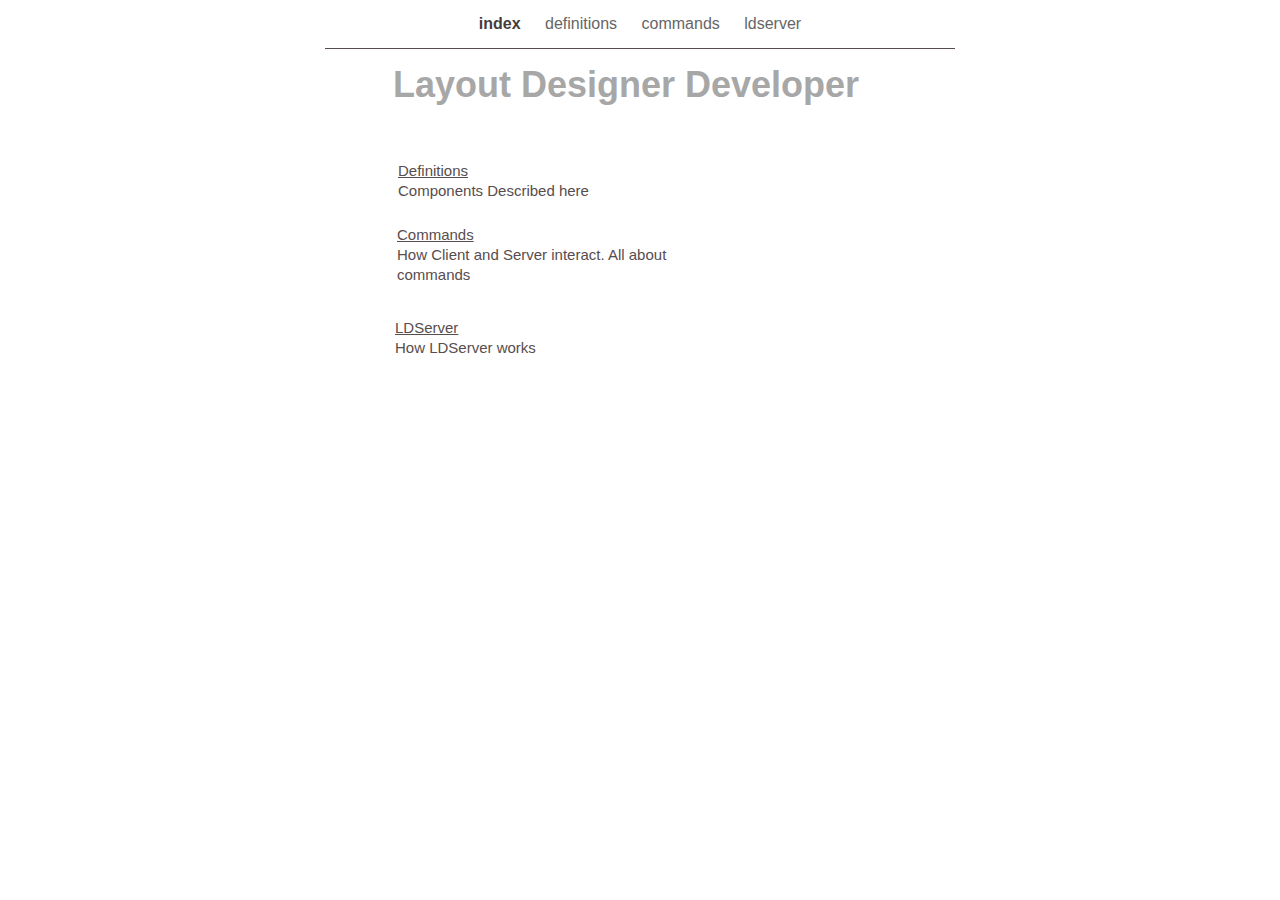
<file: index.html>
<?xml version="1.0" encoding="UTF-8"?>
<!DOCTYPE html PUBLIC "-//W3C//DTD XHTML 1.0 Transitional//EN" "http://www.w3.org/TR/xhtml1/DTD/xhtml1-transitional.dtd">


<html xmlns="http://www.w3.org/1999/xhtml" xml:lang="en" lang="en">
  <head><meta http-equiv="Content-Type" content="text/html; charset=UTF-8" />
    
    <meta name="Generator" content="iWeb 3.0.4" />
    <meta name="iWeb-Build" content="local-build-20111117" />
    <meta http-equiv="X-UA-Compatible" content="IE=EmulateIE7" />
    <meta name="viewport" content="width=700" />
    <title>Layout Designer Developer</title>
    <link rel="stylesheet" type="text/css" media="screen,print" href="index_files/index.css" />
    <!--[if lt IE 8]><link rel='stylesheet' type='text/css' media='screen,print' href='index_files/indexIE.css'/><![endif]-->
    <!--[if gte IE 8]><link rel='stylesheet' type='text/css' media='screen,print' href='Media/IE8.css'/><![endif]-->
    <script type="text/javascript" src="Scripts/iWebSite.js"></script>
    <script type="text/javascript" src="Scripts/Widgets/SharedResources/WidgetCommon.js"></script>
    <script type="text/javascript" src="Scripts/Widgets/Navbar/navbar.js"></script>
    <script type="text/javascript" src="index_files/index.js"></script>
  </head>
  <body style="background: rgb(255, 255, 255); margin: 0pt; " onload="onPageLoad();" onunload="onPageUnload();">
    <div style="text-align: center; ">
      <div style="margin-bottom: 0px; margin-left: auto; margin-right: auto; margin-top: 0px; overflow: hidden; position: relative; word-wrap: break-word;  background: rgb(255, 255, 255); text-align: left; width: 700px; " id="body_content">
        <div style="margin-left: 0px; position: relative; width: 700px; z-index: 0; " id="nav_layer">
          <div style="height: 0px; line-height: 0px; " class="bumper"> </div>
          <div class="com-apple-iweb-widget-navbar flowDefining" id="widget0" style="margin-left: 35px; margin-top: 0px; opacity: 1.00; position: relative; width: 630px; z-index: 1; ">
    
            <div id="widget0-navbar" class="navbar">

      
              <div id="widget0-bg" class="navbar-bg">

        
                <ul id="widget0-navbar-list" class="navbar-list">
 <li></li> 
</ul>
                
      
</div>
              
    
</div>
          </div>
          <script type="text/javascript"><!--//--><![CDATA[//><!--
new NavBar('widget0', 'Scripts/Widgets/Navbar', 'Scripts/Widgets/SharedResources', '.', {"path-to-root": "", "navbar-css": ".navbar {\n\tfont-family: Arial, sans-serif;\n\tfont-size: 1em;\n\tcolor: #666;\n\tmargin: 9px 0px 6px 0px;\n\tline-height: 30px;\n}\n\n.navbar-bg {\n\ttext-align: center;\n}\n\n.navbar-bg ul {\n\tlist-style: none;\n\tmargin: 0px;\n\tpadding: 0px;\n}\n\n\nli {\n\tlist-style-type: none;\n\tdisplay: inline;\n\tpadding: 0px 10px 0px 10px;\n}\n\n\nli a {\n\ttext-decoration: none;\n\tcolor: #666;\n}\n\nli a:visited {\n\ttext-decoration: none;\n\tcolor: #666;\n}\n\nli a:hover\r{\r\n \tcolor: #463C3C;\n\ttext-decoration: none;\r}\n\n\nli.current-page a\r{\r\t color: #463C3C;\n\ttext-decoration: none;\n\tfont-weight: bold;\r\r}", "current-page-GUID": "28BC559A-A175-4968-90DC-02A3124FDF74", "isCollectionPage": "NO"});
//--><!]]></script>
          <div style="clear: both; height: 0px; line-height: 0px; " class="spacer"> </div>
        </div>
        <div style="height: 65px; margin-left: 0px; position: relative; width: 700px; z-index: 10; " id="header_layer">
          <div style="height: 0px; line-height: 0px; " class="bumper"> </div>
          <div id="id1" style="height: 50px; left: 21px; position: absolute; top: 15px; width: 630px; z-index: 1; " class="style_SkipStroke shape-with-text">
            <div class="text-content style_External_630_50" style="padding: 0px; ">
              <div class="style">
                <p style="padding-bottom: 0pt; padding-top: 0pt; " class="Header">Layout Designer Developer</p>
              </div>
            </div>
          </div>
          


          <div style="height: 1px; width: 630px;  height: 1px; left: 35px; position: absolute; top: 3px; width: 630px; z-index: 1; " class="tinyText">
            <div style="position: relative; width: 630px; ">
              <img src="index_files/shapeimage_1.jpg" alt="" style="height: 1px; left: 0px; position: absolute; top: 0px; width: 630px; " />
            </div>
          </div>
        </div>
        <div style="margin-left: 0px; position: relative; width: 700px; z-index: 5; " id="body_layer">
          <div style="height: 0px; line-height: 0px; " class="bumper"> </div>
          <div id="id2" style="height: 48px; left: 104px; position: absolute; top: 47px; width: 375px; z-index: 1; " class="style_SkipStroke_1 shape-with-text">
            <div class="text-content graphic_textbox_layout_style_default_External_375_48" style="padding: 0px; ">
              <div class="graphic_textbox_layout_style_default">
                <p style="padding-top: 0pt; " class="Body"><a title="definitions.html" href="definitions.html">Definitions</a> <br /></p>
                <p style="padding-bottom: 0pt; " class="Body">Components Described here</p>
              </div>
            </div>
          </div>
          


          <div id="id3" style="height: 88px; left: 103px; position: absolute; top: 111px; width: 304px; z-index: 1; " class="style_SkipStroke_1 shape-with-text">
            <div class="text-content graphic_textbox_layout_style_default_External_304_88" style="padding: 0px; ">
              <div class="graphic_textbox_layout_style_default">
                <p style="padding-top: 0pt; " class="Body"><a title="commands.html" href="commands.html">Commands</a><br /></p>
                <p class="Body">How Client and Server interact. All about commands<br /></p>
              </div>
            </div>
          </div>
          


          <div id="id4" style="height: 71px; left: 101px; position: absolute; top: 204px; width: 283px; z-index: 1; " class="style_SkipStroke_1 shape-with-text">
            <div class="text-content graphic_textbox_layout_style_default_External_283_71" style="padding: 0px; ">
              <div class="graphic_textbox_layout_style_default">
                <p style="padding-top: 0pt; " class="Body"><a title="ldserver.html" href="ldserver.html">LDServer</a><br /></p>
                <p style="padding-bottom: 0pt; " class="Body">How LDServer works</p>
              </div>
            </div>
          </div>
          <div style="height: 480px; line-height: 480px; " class="spacer"> </div>
        </div>
        <div style="height: 150px; margin-left: 0px; position: relative; width: 700px; z-index: 15; " id="footer_layer">
          <div style="height: 0px; line-height: 0px; " class="bumper"> </div>
        </div>
      </div>
    </div>
  </body>
</html>
</file>
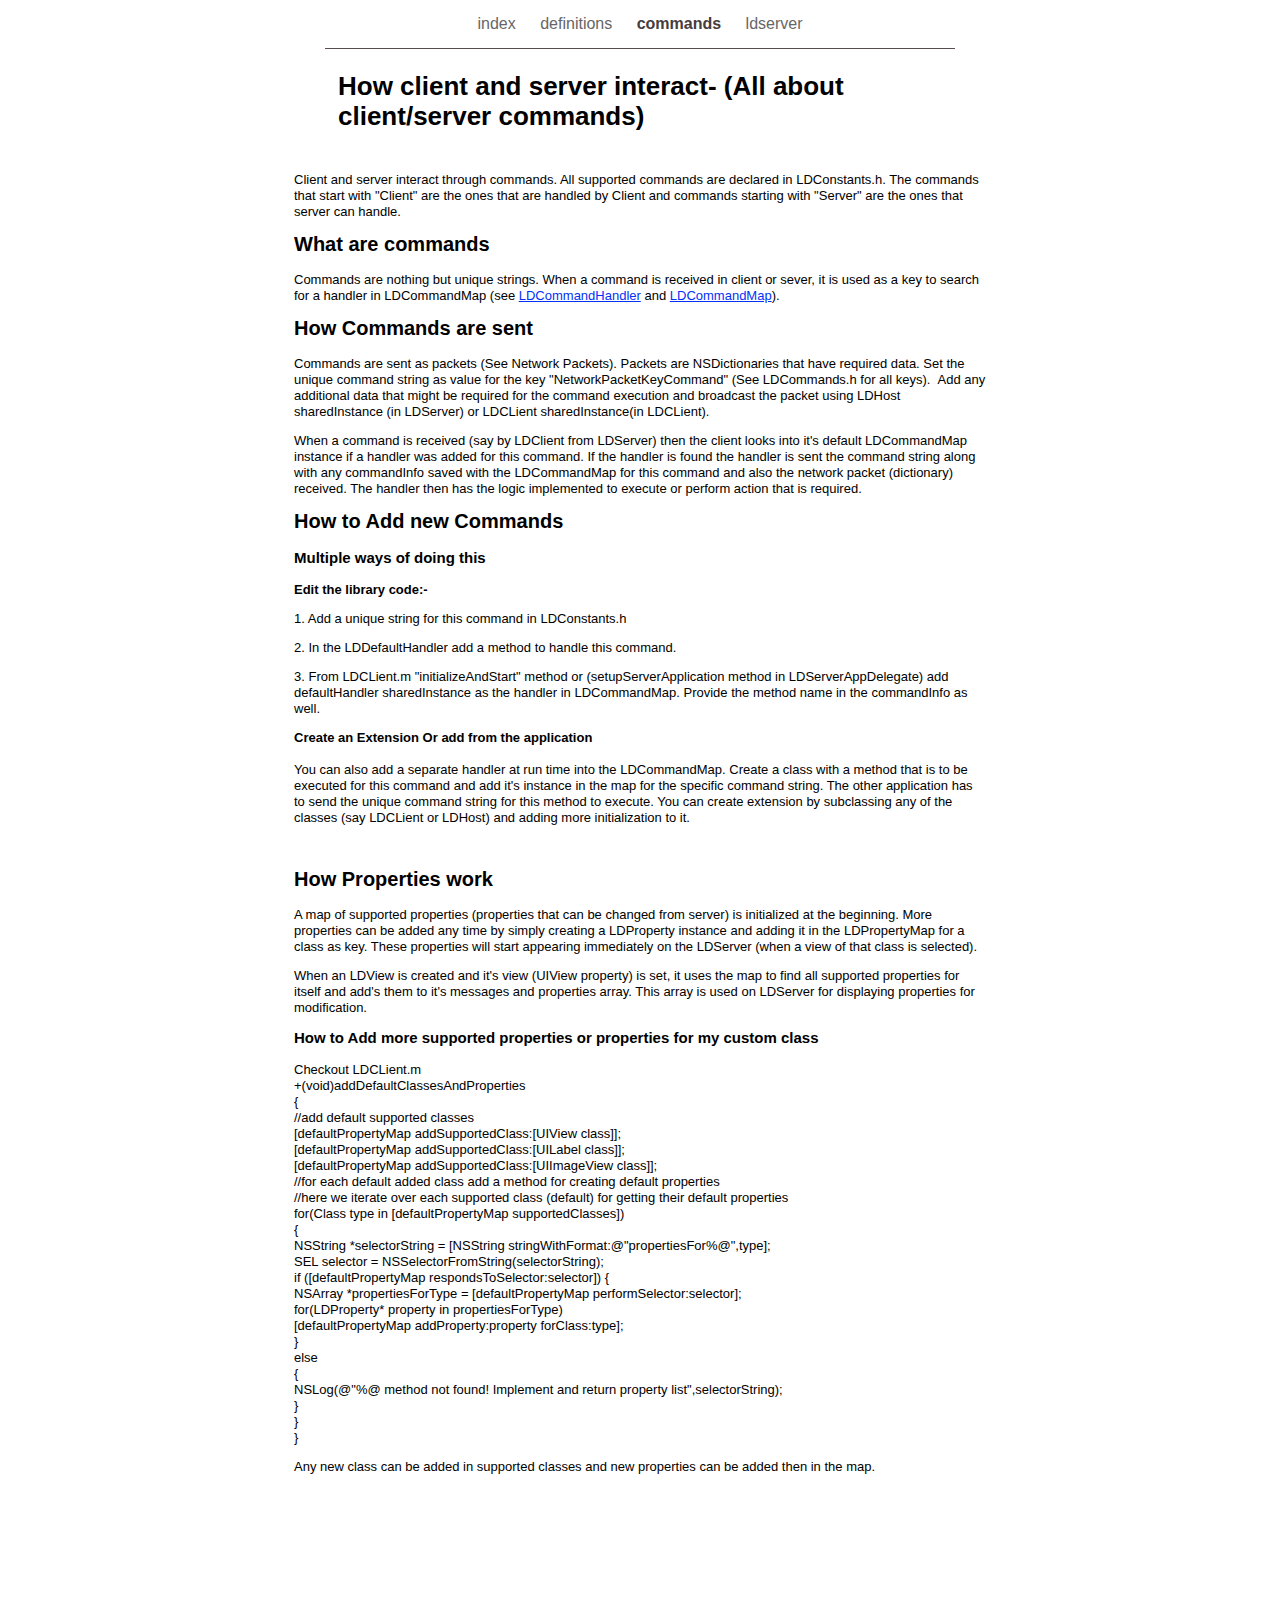
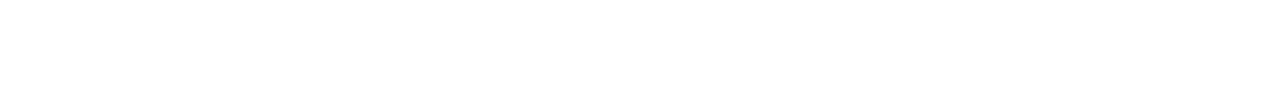
<file: commands.html>
<?xml version="1.0" encoding="UTF-8"?>
<!DOCTYPE html PUBLIC "-//W3C//DTD XHTML 1.0 Transitional//EN" "http://www.w3.org/TR/xhtml1/DTD/xhtml1-transitional.dtd">


<html xmlns="http://www.w3.org/1999/xhtml" xml:lang="en" lang="en">
  <head><meta http-equiv="Content-Type" content="text/html; charset=UTF-8" />
    
    <meta name="Generator" content="iWeb 3.0.4" />
    <meta name="iWeb-Build" content="local-build-20111117" />
    <meta http-equiv="X-UA-Compatible" content="IE=EmulateIE7" />
    <meta name="viewport" content="width=700" />
    <title>How client and server interact- (All about client/server commands)</title>
    <link rel="stylesheet" type="text/css" media="screen,print" href="commands_files/commands.css" />
    <!--[if lt IE 8]><link rel='stylesheet' type='text/css' media='screen,print' href='commands_files/commandsIE.css'/><![endif]-->
    <!--[if gte IE 8]><link rel='stylesheet' type='text/css' media='screen,print' href='Media/IE8.css'/><![endif]-->
    <script type="text/javascript" src="Scripts/iWebSite.js"></script>
    <script type="text/javascript" src="Scripts/Widgets/SharedResources/WidgetCommon.js"></script>
    <script type="text/javascript" src="Scripts/Widgets/Navbar/navbar.js"></script>
    <script type="text/javascript" src="commands_files/commands.js"></script>
  </head>
  <body style="background: rgb(255, 255, 255); margin: 0pt; " onload="onPageLoad();" onunload="onPageUnload();">
    <div style="text-align: center; ">
      <div style="margin-bottom: 0px; margin-left: auto; margin-right: auto; margin-top: 0px; overflow: hidden; position: relative; word-wrap: break-word;  background: rgb(255, 255, 255); text-align: left; width: 700px; " id="body_content">
        <div style="margin-left: 0px; position: relative; width: 700px; z-index: 0; " id="nav_layer">
          <div style="height: 0px; line-height: 0px; " class="bumper"> </div>
          <div class="com-apple-iweb-widget-navbar flowDefining" id="widget0" style="margin-left: 35px; margin-top: 0px; opacity: 1.00; position: relative; width: 630px; z-index: 1; ">
    
            <div id="widget0-navbar" class="navbar">

      
              <div id="widget0-bg" class="navbar-bg">

        
                <ul id="widget0-navbar-list" class="navbar-list">
 <li></li> 
</ul>
                
      
</div>
              
    
</div>
          </div>
          <script type="text/javascript"><!--//--><![CDATA[//><!--
new NavBar('widget0', 'Scripts/Widgets/Navbar', 'Scripts/Widgets/SharedResources', '.', {"path-to-root": "", "navbar-css": ".navbar {\n\tfont-family: Arial, sans-serif;\n\tfont-size: 1em;\n\tcolor: #666;\n\tmargin: 9px 0px 6px 0px;\n\tline-height: 30px;\n}\n\n.navbar-bg {\n\ttext-align: center;\n}\n\n.navbar-bg ul {\n\tlist-style: none;\n\tmargin: 0px;\n\tpadding: 0px;\n}\n\n\nli {\n\tlist-style-type: none;\n\tdisplay: inline;\n\tpadding: 0px 10px 0px 10px;\n}\n\n\nli a {\n\ttext-decoration: none;\n\tcolor: #666;\n}\n\nli a:visited {\n\ttext-decoration: none;\n\tcolor: #666;\n}\n\nli a:hover\r{\r\n \tcolor: #463C3C;\n\ttext-decoration: none;\r}\n\n\nli.current-page a\r{\r\t color: #463C3C;\n\ttext-decoration: none;\n\tfont-weight: bold;\r\r}\n", "current-page-GUID": "874D07BC-F5AB-4897-86E8-C7C7EF4E91FA", "isCollectionPage": "NO"});
//--><!]]></script>
          <div style="clear: both; height: 0px; line-height: 0px; " class="spacer"> </div>
        </div>
        <div style="height: 90px; margin-left: 0px; position: relative; width: 700px; z-index: 10; " id="header_layer">
          <div style="height: 0px; line-height: 0px; " class="bumper"> </div>
          <div style="height: 1px; width: 630px;  height: 1px; left: 35px; position: absolute; top: 3px; width: 630px; z-index: 1; " class="tinyText">
            <div style="position: relative; width: 630px; ">
              <img src="commands_files/shapeimage_1.jpg" alt="" style="height: 1px; left: 0px; position: absolute; top: 0px; width: 630px; " />
            </div>
          </div>
          


          <div id="id1" style="height: 68px; left: 44px; position: absolute; top: 22px; width: 630px; z-index: 1; " class="style_SkipStroke shape-with-text">
            <div class="text-content style_External_630_68" style="padding: 0px; ">
              <div class="style">
                <p style="padding-bottom: 0pt; padding-top: 0pt; " class="paragraph_style">How client and server interact- (All about client/server commands)</p>
              </div>
            </div>
          </div>
        </div>
        <div style="margin-left: 0px; position: relative; width: 700px; z-index: 5; " id="body_layer">
          <div style="height: 0px; line-height: 0px; " class="bumper"> </div>
          <div id="id2" style="height: 1375px; left: 0px; position: absolute; top: 33px; width: 700px; z-index: 1; " class="style_SkipStroke_1 shape-with-text">
            <div class="text-content graphic_textbox_layout_style_default_External_700_1375" style="padding: 0px; ">
              <div class="graphic_textbox_layout_style_default">
                <p style="padding-top: 0pt; " class="paragraph_style_1">Client and server interact through commands. All supported commands are declared in LDConstants.h. The commands that start with &quot;Client&quot; are the ones that are handled by Client and commands starting with &quot;Server&quot; are the ones that server can handle.<br /></p>
                <p class="paragraph_style_2">What are commands<br /></p>
                <p class="paragraph_style_1">Commands are nothing but unique strings. When a command is received in client or sever, it is used as a key to search for a handler in LDCommandMap (see <span class="style_1">LDCommandHandler</span><span class="style_2"> and </span><span class="style_1">LDCommandMap</span><span class="style_2">).<br /></span></p>
                <p class="paragraph_style_3">How Commands are sent<br /></p>
                <p class="paragraph_style_4">Commands are sent as packets (See Network Packets). Packets are NSDictionaries that have required data. Set the unique command string as value for the key &quot;NetworkPacketKeyCommand&quot; (See LDCommands.h for all keys).  Add any additional data that might be required for the command execution and broadcast the packet using LDHost sharedInstance (in LDServer) or LDCLient sharedInstance(in LDCLient).<br /></p>
                <p class="paragraph_style_4">When a command is received (say by LDClient from LDServer) then the client looks into it's default LDCommandMap instance if a handler was added for this command. If the handler is found the handler is sent the command string along with any commandInfo saved with the LDCommandMap for this command and also the network packet (dictionary) received. The handler then has the logic implemented to execute or perform action that is required.<br /></p>
                <p class="paragraph_style_3">How to Add new Commands<br /></p>
                <p class="paragraph_style_5">Multiple ways of doing this<br /></p>
                <p class="paragraph_style_6">Edit the library code:-<span class="style_3"><br /></span></p>
                <p class="paragraph_style_4">1. Add a unique string for this command in LDConstants.h<br /></p>
                <p class="paragraph_style_4">2. In the LDDefaultHandler add a method to handle this command.<br /></p>
                <p class="paragraph_style_4">3. From LDCLient.m &quot;initializeAndStart&quot; method or (setupServerApplication method in LDServerAppDelegate) add defaultHandler sharedInstance as the handler in LDCommandMap. Provide the method name in the commandInfo as well.<br /></p>
                <p class="paragraph_style_4"><span class="style_4">Create an Extension Or add from the application<br /></span><br />You can also add a separate handler at run time into the LDCommandMap. Create a class with a method that is to be executed for this command and add it's instance in the map for the specific command string. The other application has to send the unique command string for this method to execute. You can create extension by subclassing any of the classes (say LDCLient or LDHost) and adding more initialization to it.<br /></p>
                <p class="paragraph_style_4"><br /></p>
                <p class="paragraph_style_3">How Properties work<br /></p>
                <p class="paragraph_style_4">A map of supported properties (properties that can be changed from server) is initialized at the beginning. More properties can be added any time by simply creating a LDProperty instance and adding it in the LDPropertyMap for a class as key. These properties will start appearing immediately on the LDServer (when a view of that class is selected).<br /></p>
                <p class="paragraph_style_4">When an LDView is created and it's view (UIView property) is set, it uses the map to find all supported properties for itself and add's them to it's messages and properties array. This array is used on LDServer for displaying properties for modification.<br /></p>
                <p class="paragraph_style_5">How to Add more supported properties or properties for my custom class<br /></p>
                <p class="paragraph_style_4">Checkout LDCLient.m<br />+(void)addDefaultClassesAndProperties<br />{<br />//add default supported classes<br />[defaultPropertyMap addSupportedClass:[UIView class]];<br />[defaultPropertyMap addSupportedClass:[UILabel class]];<br />[defaultPropertyMap addSupportedClass:[UIImageView class]];<br />//for each default added class add a method for creating default properties<br />//here we iterate over each supported class (default) for getting their default properties<br />for(Class type in [defaultPropertyMap supportedClasses])<br />{<br />NSString *selectorString = [NSString stringWithFormat:@&quot;propertiesFor%@&quot;,type];<br />SEL selector = NSSelectorFromString(selectorString);<br />if ([defaultPropertyMap respondsToSelector:selector]) {<br />NSArray *propertiesForType = [defaultPropertyMap performSelector:selector];<br />for(LDProperty* property in propertiesForType)<br />[defaultPropertyMap addProperty:property forClass:type];<br />}<br />else<br />{<br />NSLog(@&quot;%@ method not found! Implement and return property list&quot;,selectorString);<br />}<br />}<br />}<br /></p>
                <p class="paragraph_style_4">Any new class can be added in supported classes and new properties can be added then in the map.<br /></p>
              </div>
            </div>
          </div>
          <div style="height: 1408px; line-height: 1408px; " class="spacer"> </div>
        </div>
        <div style="height: 150px; margin-left: 0px; position: relative; width: 700px; z-index: 15; " id="footer_layer">
          <div style="height: 0px; line-height: 0px; " class="bumper"> </div>
        </div>
      </div>
    </div>
  </body>
</html>
</file>
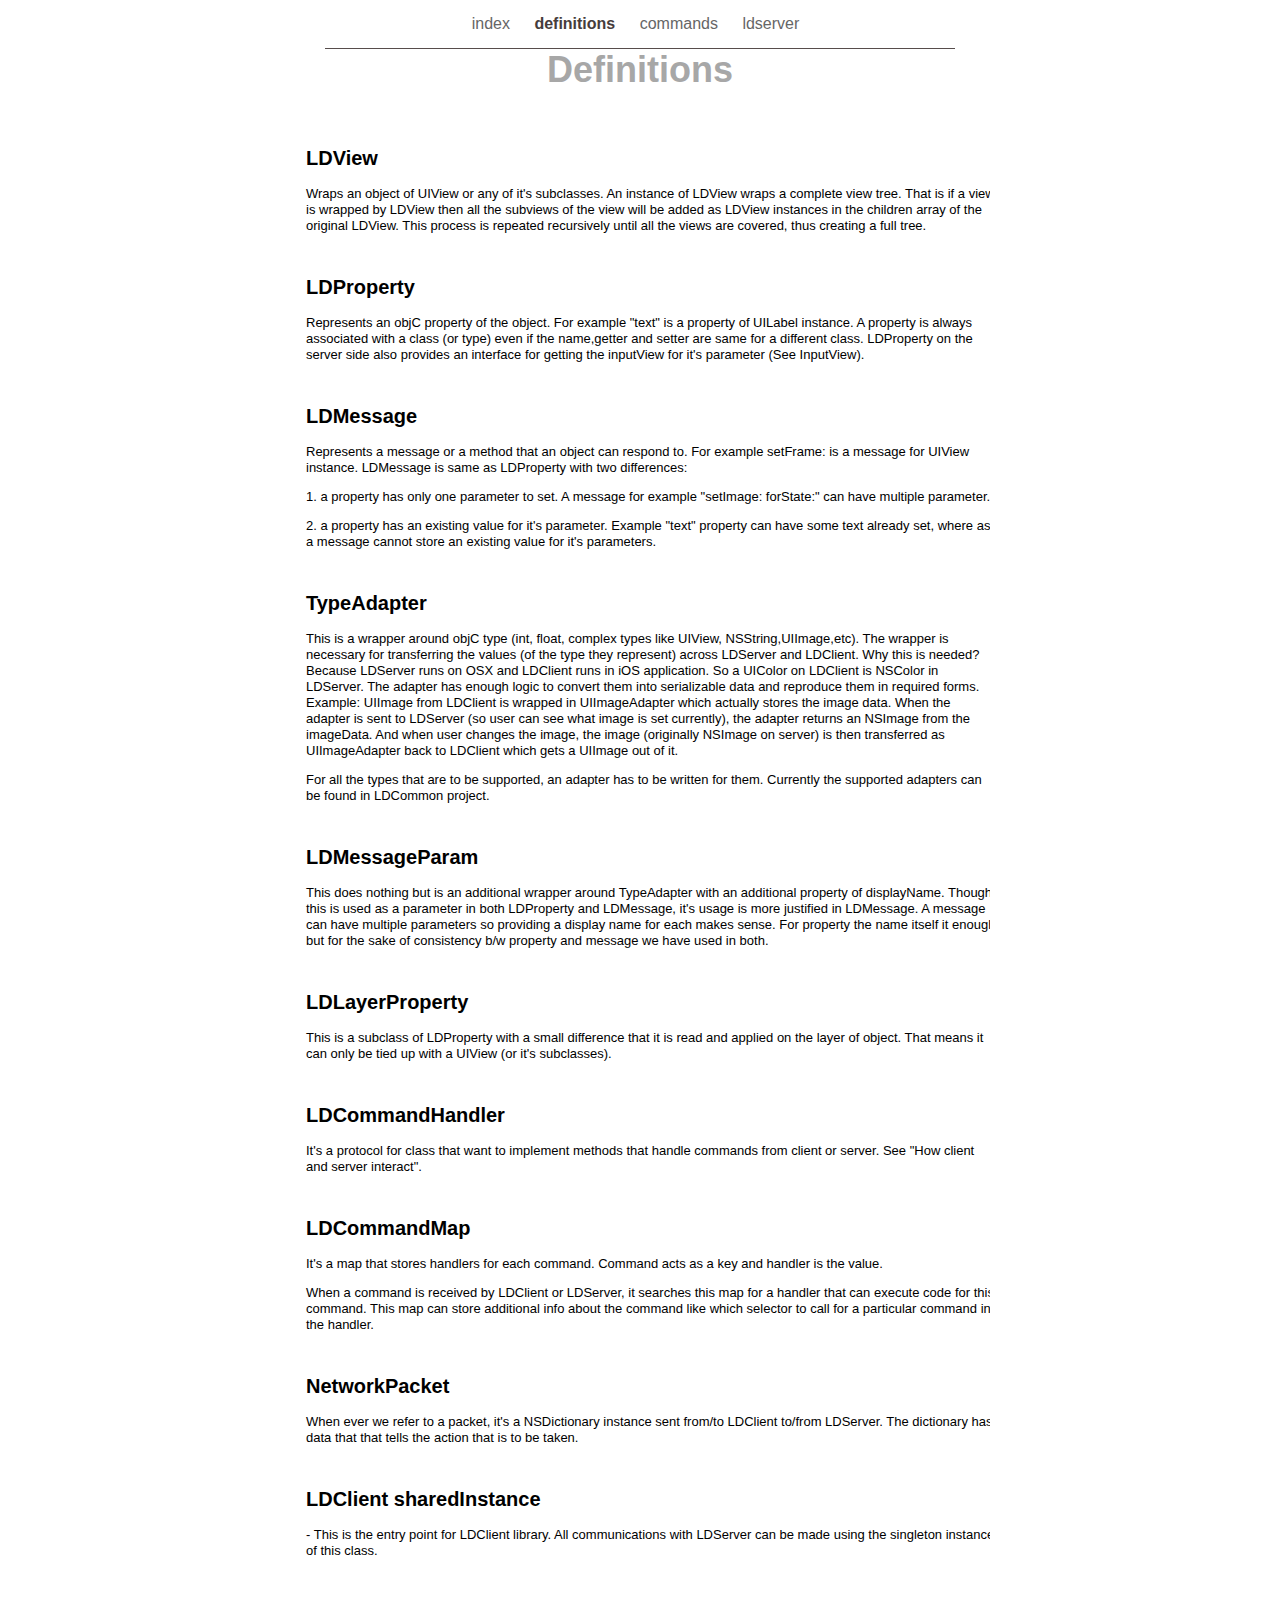
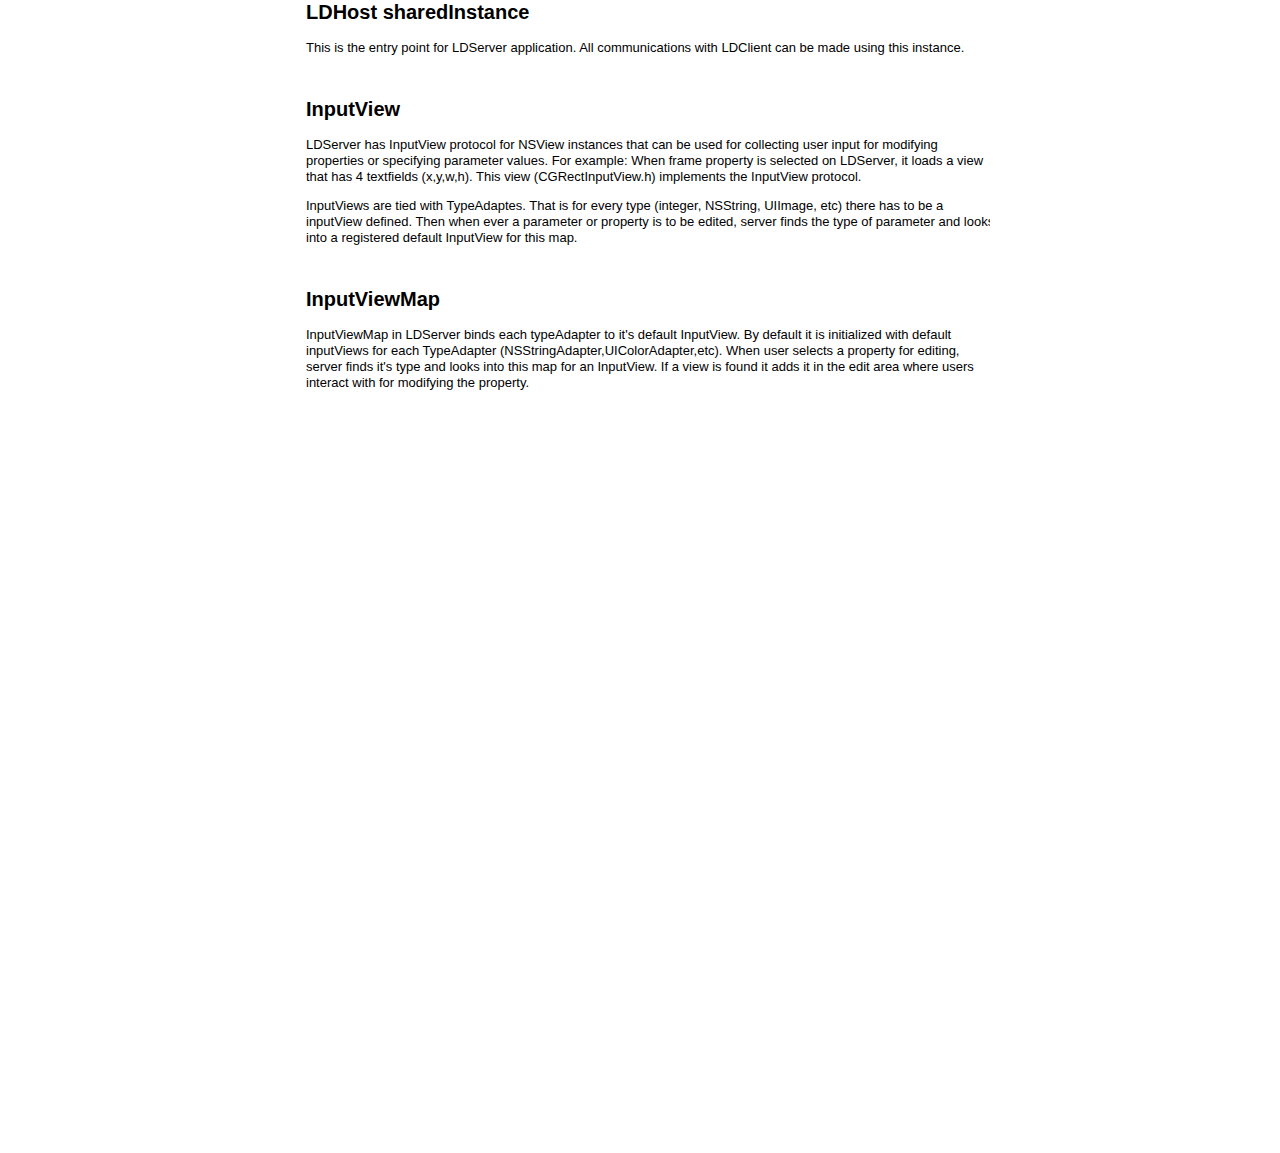
<file: definitions.html>
<?xml version="1.0" encoding="UTF-8"?>
<!DOCTYPE html PUBLIC "-//W3C//DTD XHTML 1.0 Transitional//EN" "http://www.w3.org/TR/xhtml1/DTD/xhtml1-transitional.dtd">


<html xmlns="http://www.w3.org/1999/xhtml" xml:lang="en" lang="en">
  <head><meta http-equiv="Content-Type" content="text/html; charset=UTF-8" />
    
    <meta name="Generator" content="iWeb 3.0.4" />
    <meta name="iWeb-Build" content="local-build-20111117" />
    <meta http-equiv="X-UA-Compatible" content="IE=EmulateIE7" />
    <meta name="viewport" content="width=700" />
    <title>Definitions</title>
    <link rel="stylesheet" type="text/css" media="screen,print" href="definitions_files/definitions.css" />
    <!--[if lt IE 8]><link rel='stylesheet' type='text/css' media='screen,print' href='definitions_files/definitionsIE.css'/><![endif]-->
    <!--[if gte IE 8]><link rel='stylesheet' type='text/css' media='screen,print' href='Media/IE8.css'/><![endif]-->
    <script type="text/javascript" src="Scripts/iWebSite.js"></script>
    <script type="text/javascript" src="Scripts/Widgets/SharedResources/WidgetCommon.js"></script>
    <script type="text/javascript" src="Scripts/Widgets/Navbar/navbar.js"></script>
    <script type="text/javascript" src="definitions_files/definitions.js"></script>
  </head>
  <body style="background: rgb(255, 255, 255); margin: 0pt; " onload="onPageLoad();" onunload="onPageUnload();">
    <div style="text-align: center; ">
      <div style="margin-bottom: 0px; margin-left: auto; margin-right: auto; margin-top: 0px; overflow: hidden; position: relative; word-wrap: break-word;  background: rgb(255, 255, 255); text-align: left; width: 700px; " id="body_content">
        <div style="margin-left: 0px; position: relative; width: 700px; z-index: 0; " id="nav_layer">
          <div style="height: 0px; line-height: 0px; " class="bumper"> </div>
          <div class="com-apple-iweb-widget-navbar flowDefining" id="widget0" style="margin-left: 24px; margin-top: 0px; opacity: 1.00; position: relative; width: 643px; z-index: 1; ">
    
            <div id="widget0-navbar" class="navbar">

      
              <div id="widget0-bg" class="navbar-bg">

        
                <ul id="widget0-navbar-list" class="navbar-list">
 <li></li> 
</ul>
                
      
</div>
              
    
</div>
          </div>
          <script type="text/javascript"><!--//--><![CDATA[//><!--
new NavBar('widget0', 'Scripts/Widgets/Navbar', 'Scripts/Widgets/SharedResources', '.', {"path-to-root": "", "navbar-css": ".navbar {\n\tfont-family: Arial, sans-serif;\n\tfont-size: 1em;\n\tcolor: #666;\n\tmargin: 9px 0px 6px 0px;\n\tline-height: 30px;\n}\n\n.navbar-bg {\n\ttext-align: center;\n}\n\n.navbar-bg ul {\n\tlist-style: none;\n\tmargin: 0px;\n\tpadding: 0px;\n}\n\n\nli {\n\tlist-style-type: none;\n\tdisplay: inline;\n\tpadding: 0px 10px 0px 10px;\n}\n\n\nli a {\n\ttext-decoration: none;\n\tcolor: #666;\n}\n\nli a:visited {\n\ttext-decoration: none;\n\tcolor: #666;\n}\n\nli a:hover\r{\r\n \tcolor: #463C3C;\n\ttext-decoration: none;\r}\n\n\nli.current-page a\r{\r\t color: #463C3C;\n\ttext-decoration: none;\n\tfont-weight: bold;\r\r}\n", "current-page-GUID": "F7263023-8A94-450C-A7FA-13AC5BC8D4D7", "isCollectionPage": "NO"});
//--><!]]></script>
          <div style="clear: both; height: 0px; line-height: 0px; " class="spacer"> </div>
        </div>
        <div style="height: 2078px; margin-left: 0px; position: relative; width: 700px; z-index: 10; " id="header_layer">
          <div style="height: 0px; line-height: 0px; " class="bumper"> </div>
          <div style="height: 1px; width: 630px;  height: 1px; left: 35px; position: absolute; top: 3px; width: 630px; z-index: 1; " class="tinyText">
            <div style="position: relative; width: 630px; ">
              <img src="definitions_files/shapeimage_1.jpg" alt="" style="height: 1px; left: 0px; position: absolute; top: 0px; width: 630px; " />
            </div>
          </div>
          


          <div id="id1" style="height: 50px; left: 35px; position: absolute; top: 0px; width: 630px; z-index: 1; " class="style_SkipStroke shape-with-text">
            <div class="text-content style_External_630_50" style="padding: 0px; ">
              <div class="style">
                <p style="padding-bottom: 0pt; padding-top: 0pt; " class="Header">Definitions</p>
              </div>
            </div>
          </div>
          


          <div id="id2" style="height: 2009px; left: 12px; position: absolute; top: 69px; width: 700px; z-index: 1; " class="style_SkipStroke_1 shape-with-text">
            <div class="text-content graphic_textbox_layout_style_default_External_700_2009" style="padding: 0px; ">
              <div class="graphic_textbox_layout_style_default">
                <p style="padding-top: 0pt; " class="paragraph_style"><br /></p>
                <p class="paragraph_style_1">LDView<br /></p>
                <p class="paragraph_style">Wraps an object of UIView or any of it's subclasses. An instance of LDView wraps a complete view tree. That is if a view is wrapped by LDView then all the subviews of the view will be added as LDView instances in the children array of the original LDView. This process is repeated recursively until all the views are covered, thus creating a full tree.<br /></p>
                <p class="paragraph_style"><br /></p>
                <p class="paragraph_style_1">LDProperty<br /></p>
                <p class="paragraph_style">Represents an objC property of the object. For example &quot;text&quot; is a property of UILabel instance. A property is always associated with a class (or type) even if the name,getter and setter are same for a different class. LDProperty on the server side also provides an interface for getting the inputView for it's parameter (See InputView).<br /></p>
                <p class="paragraph_style"><br /></p>
                <p class="paragraph_style_1">LDMessage<br /></p>
                <p class="paragraph_style">Represents a message or a method that an object can respond to. For example setFrame: is a message for UIView instance. LDMessage is same as LDProperty with two differences:<br /></p>
                <p class="paragraph_style">1. a property has only one parameter to set. A message for example &quot;setImage: forState:&quot; can have multiple parameter.<br /></p>
                <p class="paragraph_style">2. a property has an existing value for it's parameter. Example &quot;text&quot; property can have some text already set, where as a message cannot store an existing value for it's parameters.<br /></p>
                <p class="paragraph_style"><br /></p>
                <p class="paragraph_style_1">TypeAdapter<br /></p>
                <p class="paragraph_style">This is a wrapper around objC type (int, float, complex types like UIView, NSString,UIImage,etc). The wrapper is necessary for transferring the values (of the type they represent) across LDServer and LDClient. Why this is needed? Because LDServer runs on OSX and LDClient runs in iOS application. So a UIColor on LDClient is NSColor in LDServer. The adapter has enough logic to convert them into serializable data and reproduce them in required forms. Example: UIImage from LDClient is wrapped in UIImageAdapter which actually stores the image data. When the adapter is sent to LDServer (so user can see what image is set currently), the adapter returns an NSImage from the imageData. And when user changes the image, the image (originally NSImage on server) is then transferred as UIImageAdapter back to LDClient which gets a UIImage out of it.<br /></p>
                <p class="paragraph_style">For all the types that are to be supported, an adapter has to be written for them. Currently the supported adapters can be found in LDCommon project.<br /></p>
                <p class="paragraph_style"><br /></p>
                <p class="paragraph_style_1">LDMessageParam<br /></p>
                <p class="paragraph_style">This does nothing but is an additional wrapper around TypeAdapter with an additional property of displayName. Though this is used as a parameter in both LDProperty and LDMessage, it's usage is more justified in LDMessage. A message can have multiple parameters so providing a display name for each makes sense. For property the name itself it enough but for the sake of consistency b/w property and message we have used in both.<br /></p>
                <p class="paragraph_style"><br /></p>
                <p class="paragraph_style_1">LDLayerProperty<br /></p>
                <p class="paragraph_style">This is a subclass of LDProperty with a small difference that it is read and applied on the layer of object. That means it can only be tied up with a UIView (or it's subclasses).<br /></p>
                <p class="paragraph_style"><br /></p>
                <p class="paragraph_style_1">LDCommandHandler<br /></p>
                <p class="paragraph_style">It's a protocol for class that want to implement methods that handle commands from client or server. See &quot;How client and server interact&quot;.<br /></p>
                <p class="paragraph_style"><br /></p>
                <p class="paragraph_style_1">LDCommandMap<br /></p>
                <p class="paragraph_style">It's a map that stores handlers for each command. Command acts as a key and handler is the value.<br /></p>
                <p class="paragraph_style">When a command is received by LDClient or LDServer, it searches this map for a handler that can execute code for this command. This map can store additional info about the command like which selector to call for a particular command in the handler.<br /></p>
                <p class="paragraph_style"><br /></p>
                <p class="paragraph_style_1">NetworkPacket<br /></p>
                <p class="paragraph_style">When ever we refer to a packet, it's a NSDictionary instance sent from/to LDClient to/from LDServer. The dictionary has data that that tells the action that is to be taken.<br /></p>
                <p class="paragraph_style"><br /></p>
                <p class="paragraph_style_1">LDClient sharedInstance<br /></p>
                <p class="paragraph_style">- This is the entry point for LDClient library. All communications with LDServer can be made using the singleton instance of this class.<br /></p>
                <p class="paragraph_style"><br /></p>
                <p class="paragraph_style_1">LDHost sharedInstance<br /></p>
                <p class="paragraph_style">This is the entry point for LDServer application. All communications with LDClient can be made using this instance.<br /></p>
                <p class="paragraph_style"><br /></p>
                <p class="paragraph_style_1">InputView<br /></p>
                <p class="paragraph_style">LDServer has InputView protocol for NSView instances that can be used for collecting user input for modifying properties or specifying parameter values. For example: When frame property is selected on LDServer, it loads a view that has 4 textfields (x,y,w,h). This view (CGRectInputView.h) implements the InputView protocol.<br /></p>
                <p class="paragraph_style">InputViews are tied with TypeAdaptes. That is for every type (integer, NSString, UIImage, etc) there has to be a inputView defined. Then when ever a parameter or property is to be edited, server finds the type of parameter and looks into a registered default InputView for this map.<br /></p>
                <p class="paragraph_style"><br /></p>
                <p class="paragraph_style_1">InputViewMap<br /></p>
                <p class="paragraph_style">InputViewMap in LDServer binds each typeAdapter to it's default InputView. By default it is initialized with default inputViews for each TypeAdapter (NSStringAdapter,UIColorAdapter,etc). When user selects a property for editing, server finds it's type and looks into this map for an InputView. If a view is found it adds it in the edit area where users interact with for modifying the property.<br /></p>
              </div>
            </div>
          </div>
        </div>
        <div style="margin-left: 0px; position: relative; width: 700px; z-index: 5; " id="body_layer">
          <div style="height: 0px; line-height: 0px; " class="bumper"> </div>
          <div style="height: 480px; line-height: 480px; " class="spacer"> </div>
        </div>
        <div style="height: 150px; margin-left: 0px; position: relative; width: 700px; z-index: 15; " id="footer_layer">
          <div style="height: 0px; line-height: 0px; " class="bumper"> </div>
        </div>
      </div>
    </div>
  </body>
</html>
</file>
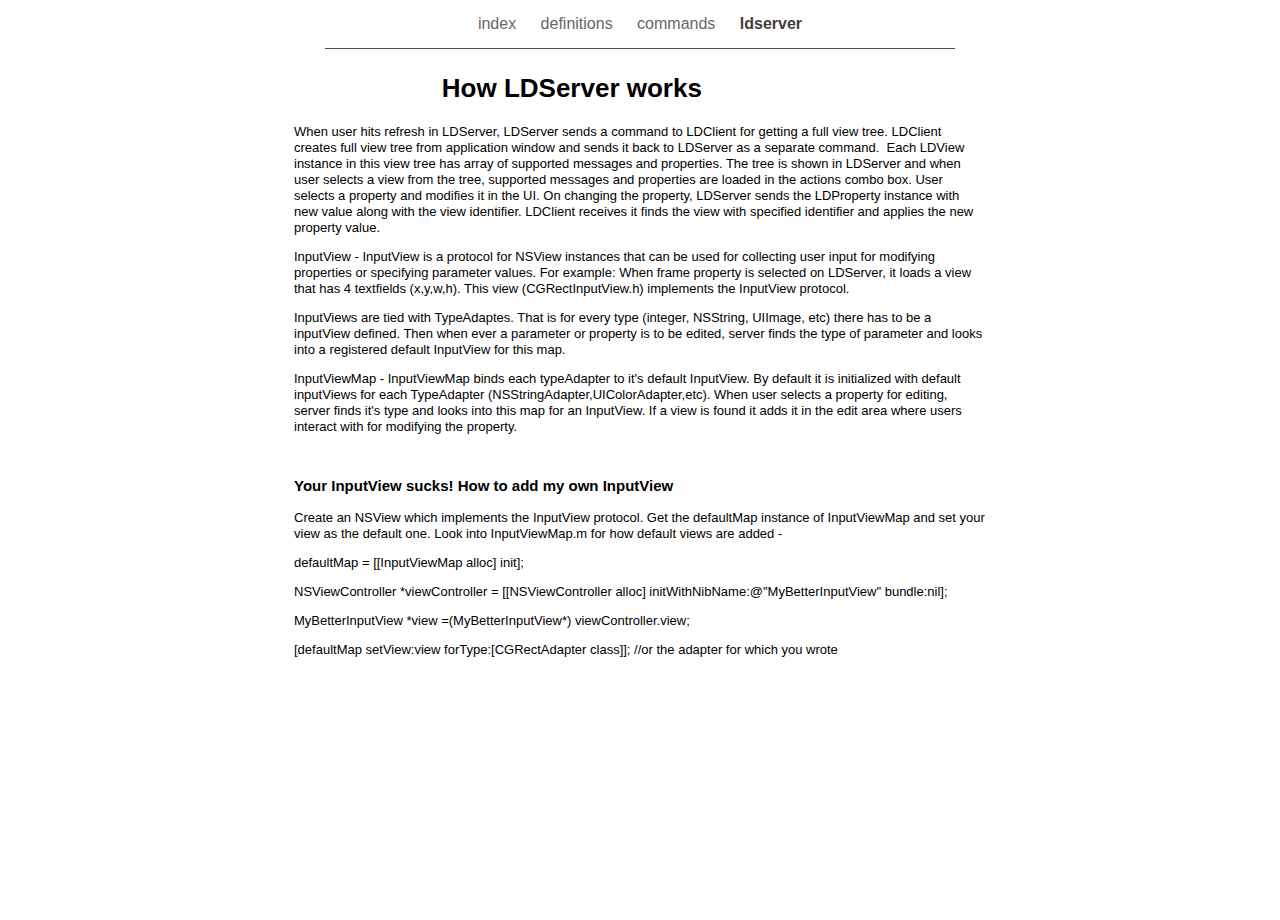
<file: ldserver.html>
<?xml version="1.0" encoding="UTF-8"?>
<!DOCTYPE html PUBLIC "-//W3C//DTD XHTML 1.0 Transitional//EN" "http://www.w3.org/TR/xhtml1/DTD/xhtml1-transitional.dtd">


<html xmlns="http://www.w3.org/1999/xhtml" xml:lang="en" lang="en">
  <head><meta http-equiv="Content-Type" content="text/html; charset=UTF-8" />
    
    <meta name="Generator" content="iWeb 3.0.4" />
    <meta name="iWeb-Build" content="local-build-20111117" />
    <meta http-equiv="X-UA-Compatible" content="IE=EmulateIE7" />
    <meta name="viewport" content="width=700" />
    <title>                 How LDServer works</title>
    <link rel="stylesheet" type="text/css" media="screen,print" href="ldserver_files/ldserver.css" />
    <!--[if lt IE 8]><link rel='stylesheet' type='text/css' media='screen,print' href='ldserver_files/ldserverIE.css'/><![endif]-->
    <!--[if gte IE 8]><link rel='stylesheet' type='text/css' media='screen,print' href='Media/IE8.css'/><![endif]-->
    <script type="text/javascript" src="Scripts/iWebSite.js"></script>
    <script type="text/javascript" src="Scripts/Widgets/SharedResources/WidgetCommon.js"></script>
    <script type="text/javascript" src="Scripts/Widgets/Navbar/navbar.js"></script>
    <script type="text/javascript" src="ldserver_files/ldserver.js"></script>
  </head>
  <body style="background: rgb(255, 255, 255); margin: 0pt; " onload="onPageLoad();" onunload="onPageUnload();">
    <div style="text-align: center; ">
      <div style="margin-bottom: 0px; margin-left: auto; margin-right: auto; margin-top: 0px; overflow: hidden; position: relative; word-wrap: break-word;  background: rgb(255, 255, 255); text-align: left; width: 700px; " id="body_content">
        <div style="margin-left: 0px; position: relative; width: 700px; z-index: 0; " id="nav_layer">
          <div style="height: 0px; line-height: 0px; " class="bumper"> </div>
          <div class="com-apple-iweb-widget-navbar flowDefining" id="widget0" style="margin-left: 35px; margin-top: 0px; opacity: 1.00; position: relative; width: 630px; z-index: 1; ">
    
            <div id="widget0-navbar" class="navbar">

      
              <div id="widget0-bg" class="navbar-bg">

        
                <ul id="widget0-navbar-list" class="navbar-list">
 <li></li> 
</ul>
                
      
</div>
              
    
</div>
          </div>
          <script type="text/javascript"><!--//--><![CDATA[//><!--
new NavBar('widget0', 'Scripts/Widgets/Navbar', 'Scripts/Widgets/SharedResources', '.', {"path-to-root": "", "navbar-css": ".navbar {\n\tfont-family: Arial, sans-serif;\n\tfont-size: 1em;\n\tcolor: #666;\n\tmargin: 9px 0px 6px 0px;\n\tline-height: 30px;\n}\n\n.navbar-bg {\n\ttext-align: center;\n}\n\n.navbar-bg ul {\n\tlist-style: none;\n\tmargin: 0px;\n\tpadding: 0px;\n}\n\n\nli {\n\tlist-style-type: none;\n\tdisplay: inline;\n\tpadding: 0px 10px 0px 10px;\n}\n\n\nli a {\n\ttext-decoration: none;\n\tcolor: #666;\n}\n\nli a:visited {\n\ttext-decoration: none;\n\tcolor: #666;\n}\n\nli a:hover\r{\r\n \tcolor: #463C3C;\n\ttext-decoration: none;\r}\n\n\nli.current-page a\r{\r\t color: #463C3C;\n\ttext-decoration: none;\n\tfont-weight: bold;\r\r}\n", "current-page-GUID": "08EDBE1B-7643-4310-94CC-F97D0489C661", "isCollectionPage": "NO"});
//--><!]]></script>
          <div style="clear: both; height: 0px; line-height: 0px; " class="spacer"> </div>
        </div>
        <div style="height: 74px; margin-left: 0px; position: relative; width: 700px; z-index: 10; " id="header_layer">
          <div style="height: 0px; line-height: 0px; " class="bumper"> </div>
          <div style="height: 1px; width: 630px;  height: 1px; left: 35px; position: absolute; top: 3px; width: 630px; z-index: 1; " class="tinyText">
            <div style="position: relative; width: 630px; ">
              <img src="ldserver_files/shapeimage_1.jpg" alt="" style="height: 1px; left: 0px; position: absolute; top: 0px; width: 630px; " />
            </div>
          </div>
          


          <div id="id1" style="height: 50px; left: 25px; position: absolute; top: 24px; width: 630px; z-index: 1; " class="style_SkipStroke shape-with-text">
            <div class="text-content style_External_630_50" style="padding: 0px; ">
              <div class="style">
                <p style="padding-bottom: 0pt; padding-top: 0pt; " class="paragraph_style">                 How LDServer works</p>
              </div>
            </div>
          </div>
        </div>
        <div style="margin-left: 0px; position: relative; width: 700px; z-index: 5; " id="body_layer">
          <div style="height: 0px; line-height: 0px; " class="bumper"> </div>
          <div id="id2" style="height: 650px; left: 0px; position: absolute; top: 1px; width: 700px; z-index: 1; " class="style_SkipStroke_1 shape-with-text">
            <div class="text-content graphic_textbox_layout_style_default_External_700_650" style="padding: 0px; ">
              <div class="graphic_textbox_layout_style_default">
                <p style="padding-top: 0pt; " class="paragraph_style_1">When user hits refresh in LDServer, LDServer sends a command to LDClient for getting a full view tree. LDClient creates full view tree from application window and sends it back to LDServer as a separate command.  Each LDView instance in this view tree has array of supported messages and properties. The tree is shown in LDServer and when user selects a view from the tree, supported messages and properties are loaded in the actions combo box. User selects a property and modifies it in the UI. On changing the property, LDServer sends the LDProperty instance with new value along with the view identifier. LDClient receives it finds the view with specified identifier and applies the new property value.<br /></p>
                <p class="paragraph_style_1">InputView - InputView is a protocol for NSView instances that can be used for collecting user input for modifying properties or specifying parameter values. For example: When frame property is selected on LDServer, it loads a view that has 4 textfields (x,y,w,h). This view (CGRectInputView.h) implements the InputView protocol.<br /></p>
                <p class="paragraph_style_1">InputViews are tied with TypeAdaptes. That is for every type (integer, NSString, UIImage, etc) there has to be a inputView defined. Then when ever a parameter or property is to be edited, server finds the type of parameter and looks into a registered default InputView for this map.<br /></p>
                <p class="paragraph_style_1">InputViewMap - InputViewMap binds each typeAdapter to it's default InputView. By default it is initialized with default inputViews for each TypeAdapter (NSStringAdapter,UIColorAdapter,etc). When user selects a property for editing, server finds it's type and looks into this map for an InputView. If a view is found it adds it in the edit area where users interact with for modifying the property.<br /></p>
                <p class="paragraph_style_1"><br /></p>
                <p class="paragraph_style_2">Your InputView sucks! How to add my own InputView<br /></p>
                <p class="paragraph_style_1">Create an NSView which implements the InputView protocol. Get the defaultMap instance of InputViewMap and set your view as the default one. Look into InputViewMap.m for how default views are added -<br /></p>
                <p class="paragraph_style_1">defaultMap = [[InputViewMap alloc] init];<br /></p>
                <p class="paragraph_style_1">NSViewController *viewController = [[NSViewController alloc] initWithNibName:@&quot;MyBetterInputView&quot; bundle:nil];<br /></p>
                <p class="paragraph_style_1">MyBetterInputView *view =(MyBetterInputView*) viewController.view;<br /></p>
                <p style="padding-bottom: 0pt; " class="paragraph_style_1">[defaultMap setView:view forType:[CGRectAdapter class]]; //or the adapter for which you wrote</p>
              </div>
            </div>
          </div>
          <div style="height: 651px; line-height: 651px; " class="spacer"> </div>
        </div>
        <div style="height: 150px; margin-left: 0px; position: relative; width: 700px; z-index: 15; " id="footer_layer">
          <div style="height: 0px; line-height: 0px; " class="bumper"> </div>
        </div>
      </div>
    </div>
  </body>
</html>
</file>
<file: index_files/index.css>
.style {
    padding: 4px;
}
.style_External_630_50 {
    position: relative;
}
.style_SkipStroke {
    background: transparent;
    opacity: 1.00;
}
.style_SkipStroke_1 {
    background: transparent;
    opacity: 1.00;
}
.Body {
    color: rgb(88, 77, 77);
    font-family: 'ArialMT', 'Arial', sans-serif;
    font-size: 15px;
    font-stretch: normal;
    font-style: normal;
    font-variant: normal;
    font-weight: 400;
    letter-spacing: 0;
    line-height: 20px;
    margin-bottom: 0px;
    margin-left: 0px;
    margin-right: 0px;
    margin-top: 0px;
    opacity: 1.00;
    padding-bottom: 0px;
    padding-top: 0px;
    text-align: left;
    text-decoration: none;
    text-indent: 0px;
    text-transform: none;
}
.Header {
    color: rgb(167, 167, 167);
    font-family: 'Arial-BoldMT', 'Arial', sans-serif;
    font-size: 36px;
    font-stretch: normal;
    font-style: normal;
    font-variant: normal;
    font-weight: 700;
    letter-spacing: 0;
    line-height: 42px;
    margin-bottom: 0px;
    margin-left: 0px;
    margin-right: 0px;
    margin-top: 0px;
    opacity: 1.00;
    padding-bottom: 0px;
    padding-top: 0px;
    text-align: center;
    text-decoration: none;
    text-indent: 0px;
    text-transform: none;
}
.Normal {
    padding: 4px;
}
.Normal_External_630_50 {
    position: relative;
}
.graphic_generic_header_textbox_style_default_SkipStroke {
    background: transparent;
    opacity: 1.00;
}
.graphic_textbox_layout_style_default_External_283_71 {
    position: relative;
}
.graphic_textbox_layout_style_default {
    padding: 4px;
}
.graphic_textbox_layout_style_default_External_375_48 {
    position: relative;
}
.graphic_textbox_layout_style_default_External_304_88 {
    position: relative;
}
.graphic_textbox_style_default_SkipStroke {
    background: transparent;
    opacity: 1.00;
}
a {
    color: rgb(88, 77, 77);
    text-decoration: underline;
}
a:visited {
    color: rgb(121, 121, 121);
    text-decoration: underline;
}
a:hover {
    color: rgb(0, 0, 0);
    text-decoration: underline;
}
.bumper {
    font-size: 1px;
    line-height: 1px;
}
#widget0 a:hover {
    color: rgb(0, 0, 0);
    text-decoration: underline;
}
#widget0 a:visited {
    color: rgb(121, 121, 121);
    text-decoration: underline;
}
#widget0 a {
    color: rgb(88, 77, 77);
    text-decoration: underline;
}
.spacer {
    font-size: 1px;
    line-height: 1px;
}
body { 
    -webkit-text-size-adjust: none;
}
div { 
    overflow: visible; 
}
img { 
    border: none; 
}
.InlineBlock { 
    display: inline; 
}
.InlineBlock { 
    display: inline-block; 
}
.inline-block {
    display: inline-block;
    vertical-align: baseline;
    margin-bottom:0.3em;
}
.inline-block.shape-with-text {
    vertical-align: bottom;
}
.vertical-align-middle-middlebox {
    display: table;
}
.vertical-align-middle-innerbox {
    display: table-cell;
    vertical-align: middle;
}
div.paragraph {
    position: relative;
}
li.full-width {
    width: 100;
}
</file>
<file: index_files/indexIE.css>
.inline-block {
    display: inline;
    vertical-align: baseline;
    margin-bottom:-2em;
    margin-top:2em;
    position:relative;
    top:-2em;
}
.vertical-align-middle-middlebox {
    display: block;
    height: auto;
    position: absolute;
    top: 50%;
}
.vertical-align-middle-innerbox {
    display: block;
    position: relative;
    top: -50%;
}
li.full-width {
    width: auto;
}
li div div.inline-block a img {
    text-indent: 0;
}
img {
    -ms-interpolation-mode: bicubic;
}
</file>
<file: Media/IE8.css>
.inline-block {
    display: inline-block;
    vertical-align: baseline;
}
li.full-width {
    width: auto;
}
li div div.inline-block a img {
    text-indent: 0;
}   
img {
    -ms-interpolation-mode: bicubic;
}
</file>
<file: commands_files/commands.css>
.style {
    padding: 4px;
}
.paragraph_style {
    color: rgb(0, 0, 0);
    font-family: 'LucidaGrande-Bold', 'Lucida Grande', 'Lucida Console', sans-serif;
    font-size: 26px;
    font-stretch: normal;
    font-style: normal;
    font-variant: normal;
    font-weight: 700;
    letter-spacing: 0;
    line-height: 30px;
    margin-bottom: 0px;
    margin-left: 0px;
    margin-right: 0px;
    margin-top: 0px;
    opacity: 1.00;
    padding-bottom: 17px;
    padding-top: 0px;
    text-align: left;
    text-decoration: none;
    text-indent: 0px;
    text-transform: none;
}
.paragraph_style_1 {
    color: rgb(0, 0, 0);
    font-family: 'LucidaGrande', 'Lucida Grande', 'Lucida Sans Unicode', sans-serif;
    font-size: 13px;
    font-stretch: normal;
    font-style: normal;
    font-variant: normal;
    font-weight: 400;
    letter-spacing: 0;
    line-height: 16px;
    margin-bottom: 0px;
    margin-left: 0px;
    margin-right: 0px;
    margin-top: 0px;
    opacity: 1.00;
    padding-bottom: 13px;
    padding-top: 0px;
    text-align: left;
    text-decoration: none;
    text-indent: 0px;
    text-transform: none;
}
.paragraph_style_2 {
    color: rgb(0, 0, 0);
    font-family: 'LucidaGrande-Bold', 'Lucida Grande', 'Lucida Console', sans-serif;
    font-size: 20px;
    font-stretch: normal;
    font-style: normal;
    font-variant: normal;
    font-weight: 700;
    letter-spacing: 0;
    line-height: 23px;
    margin-bottom: 0px;
    margin-left: 0px;
    margin-right: 0px;
    margin-top: 0px;
    opacity: 1.00;
    padding-bottom: 16px;
    padding-top: 0px;
    text-align: left;
    text-decoration: none;
    text-indent: 0px;
    text-transform: none;
}
.style_1 {
    color: rgb(4, 49, 248);
    line-height: 16px;
    opacity: 1.00;
    text-decoration: underline;
}
.style_2 {
    line-height: 16px;
}
.paragraph_style_3 {
    color: rgb(0, 0, 0);
    font-family: 'LucidaGrande-Bold', 'Lucida Grande', 'Lucida Console', sans-serif;
    font-size: 20px;
    font-stretch: normal;
    font-style: normal;
    font-variant: normal;
    font-weight: 700;
    letter-spacing: 0;
    line-height: 23px;
    margin-bottom: 0px;
    margin-left: 0px;
    margin-right: 0px;
    margin-top: 0px;
    opacity: 1.00;
    padding-bottom: 16px;
    padding-top: 0px;
    text-align: left;
    text-decoration: none;
    text-indent: 0px;
    text-transform: none;
}
.paragraph_style_4 {
    color: rgb(0, 0, 0);
    font-family: 'LucidaGrande', 'Lucida Grande', 'Lucida Sans Unicode', sans-serif;
    font-size: 13px;
    font-stretch: normal;
    font-style: normal;
    font-variant: normal;
    font-weight: 400;
    letter-spacing: 0;
    line-height: 16px;
    margin-bottom: 0px;
    margin-left: 0px;
    margin-right: 0px;
    margin-top: 0px;
    opacity: 1.00;
    padding-bottom: 13px;
    padding-top: 0px;
    text-align: left;
    text-decoration: none;
    text-indent: 0px;
    text-transform: none;
}
.paragraph_style_5 {
    color: rgb(0, 0, 0);
    font-family: 'LucidaGrande-Bold', 'Lucida Grande', 'Lucida Console', sans-serif;
    font-size: 15px;
    font-stretch: normal;
    font-style: normal;
    font-variant: normal;
    font-weight: 700;
    letter-spacing: 0;
    line-height: 18px;
    margin-bottom: 0px;
    margin-left: 0px;
    margin-right: 0px;
    margin-top: 0px;
    opacity: 1.00;
    padding-bottom: 15px;
    padding-top: 0px;
    text-align: left;
    text-decoration: none;
    text-indent: 0px;
    text-transform: none;
}
.paragraph_style_6 {
    color: rgb(0, 0, 0);
    font-family: 'LucidaGrande-Bold', 'Lucida Grande', 'Lucida Console', sans-serif;
    font-size: 13px;
    font-stretch: normal;
    font-style: normal;
    font-variant: normal;
    font-weight: 700;
    letter-spacing: 0;
    line-height: 16px;
    margin-bottom: 0px;
    margin-left: 0px;
    margin-right: 0px;
    margin-top: 0px;
    opacity: 1.00;
    padding-bottom: 13px;
    padding-top: 0px;
    text-align: left;
    text-decoration: none;
    text-indent: 0px;
    text-transform: none;
}
.style_3 {
    font-family: 'LucidaGrande', 'Lucida Grande', 'Lucida Sans Unicode', sans-serif;
    font-size: 13px;
    font-stretch: normal;
    font-style: normal;
    font-weight: 400;
    line-height: 16px;
}
.style_SkipStroke {
    background: transparent;
    opacity: 1.00;
}
.style_4 {
    font-family: 'LucidaGrande-Bold', 'Lucida Grande', 'Lucida Console', sans-serif;
    font-size: 13px;
    font-stretch: normal;
    font-style: normal;
    font-weight: 700;
    line-height: 16px;
}
.style_SkipStroke_1 {
    background: transparent;
    opacity: 1.00;
}
.style_External_630_68 {
    position: relative;
}
.Free_Form {
    color: rgb(88, 77, 77);
    font-family: 'ArialMT', 'Arial', sans-serif;
    font-size: 15px;
    font-stretch: normal;
    font-style: normal;
    font-variant: normal;
    font-weight: 400;
    letter-spacing: 0;
    line-height: 20px;
    margin-bottom: 0px;
    margin-left: 0px;
    margin-right: 0px;
    margin-top: 0px;
    opacity: 1.00;
    padding-bottom: 0px;
    padding-top: 0px;
    text-align: left;
    text-decoration: none;
    text-indent: 0px;
    text-transform: none;
}
.Normal {
    padding: 4px;
}
.Normal_External_630_68 {
    position: relative;
}
.graphic_generic_header_textbox_style_default_SkipStroke {
    background: transparent;
    opacity: 1.00;
}
.graphic_textbox_layout_style_default {
    padding: 4px;
}
.graphic_textbox_layout_style_default_External_700_1375 {
    position: relative;
}
.graphic_textbox_style_default_SkipStroke {
    background: transparent;
    opacity: 1.00;
}
.bumper {
    font-size: 1px;
    line-height: 1px;
}
#widget0 a:hover {
    color: rgb(0, 0, 0);
    text-decoration: underline;
}
#widget0 a:visited {
    color: rgb(121, 121, 121);
    text-decoration: underline;
}
#widget0 a {
    color: rgb(88, 77, 77);
    text-decoration: underline;
}
.spacer {
    font-size: 1px;
    line-height: 1px;
}
body { 
    -webkit-text-size-adjust: none;
}
div { 
    overflow: visible; 
}
img { 
    border: none; 
}
.InlineBlock { 
    display: inline; 
}
.InlineBlock { 
    display: inline-block; 
}
.inline-block {
    display: inline-block;
    vertical-align: baseline;
    margin-bottom:0.3em;
}
.inline-block.shape-with-text {
    vertical-align: bottom;
}
.vertical-align-middle-middlebox {
    display: table;
}
.vertical-align-middle-innerbox {
    display: table-cell;
    vertical-align: middle;
}
div.paragraph {
    position: relative;
}
li.full-width {
    width: 100;
}
</file>
<file: commands_files/commandsIE.css>
.inline-block {
    display: inline;
    vertical-align: baseline;
    margin-bottom:-2em;
    margin-top:2em;
    position:relative;
    top:-2em;
}
.vertical-align-middle-middlebox {
    display: block;
    height: auto;
    position: absolute;
    top: 50%;
}
.vertical-align-middle-innerbox {
    display: block;
    position: relative;
    top: -50%;
}
li.full-width {
    width: auto;
}
li div div.inline-block a img {
    text-indent: 0;
}
img {
    -ms-interpolation-mode: bicubic;
}
</file>
<file: definitions_files/definitions.css>
.style {
    padding: 4px;
}
.paragraph_style {
    color: rgb(0, 0, 0);
    font-family: 'LucidaGrande', 'Lucida Grande', 'Lucida Sans Unicode', sans-serif;
    font-size: 13px;
    font-stretch: normal;
    font-style: normal;
    font-variant: normal;
    font-weight: 400;
    letter-spacing: 0;
    line-height: 16px;
    margin-bottom: 0px;
    margin-left: 0px;
    margin-right: 0px;
    margin-top: 0px;
    opacity: 1.00;
    padding-bottom: 13px;
    padding-top: 0px;
    text-align: left;
    text-decoration: none;
    text-indent: 0px;
    text-transform: none;
}
.style_External_630_50 {
    position: relative;
}
.paragraph_style_1 {
    color: rgb(0, 0, 0);
    font-family: 'LucidaGrande-Bold', 'Lucida Grande', 'Lucida Console', sans-serif;
    font-size: 20px;
    font-stretch: normal;
    font-style: normal;
    font-variant: normal;
    font-weight: 700;
    letter-spacing: 0;
    line-height: 23px;
    margin-bottom: 0px;
    margin-left: 0px;
    margin-right: 0px;
    margin-top: 0px;
    opacity: 1.00;
    padding-bottom: 16px;
    padding-top: 0px;
    text-align: left;
    text-decoration: none;
    text-indent: 0px;
    text-transform: none;
}
.style_SkipStroke {
    background: transparent;
    opacity: 1.00;
}
.style_SkipStroke_1 {
    background: transparent;
    opacity: 1.00;
}
.Free_Form {
    color: rgb(88, 77, 77);
    font-family: 'ArialMT', 'Arial', sans-serif;
    font-size: 15px;
    font-stretch: normal;
    font-style: normal;
    font-variant: normal;
    font-weight: 400;
    letter-spacing: 0;
    line-height: 20px;
    margin-bottom: 0px;
    margin-left: 0px;
    margin-right: 0px;
    margin-top: 0px;
    opacity: 1.00;
    padding-bottom: 0px;
    padding-top: 0px;
    text-align: left;
    text-decoration: none;
    text-indent: 0px;
    text-transform: none;
}
.Header {
    color: rgb(167, 167, 167);
    font-family: 'Arial-BoldMT', 'Arial', sans-serif;
    font-size: 36px;
    font-stretch: normal;
    font-style: normal;
    font-variant: normal;
    font-weight: 700;
    letter-spacing: 0;
    line-height: 42px;
    margin-bottom: 0px;
    margin-left: 0px;
    margin-right: 0px;
    margin-top: 0px;
    opacity: 1.00;
    padding-bottom: 0px;
    padding-top: 0px;
    text-align: center;
    text-decoration: none;
    text-indent: 0px;
    text-transform: none;
}
.Normal {
    padding: 4px;
}
.Normal_External_630_50 {
    position: relative;
}
.graphic_generic_header_textbox_style_default_SkipStroke {
    background: transparent;
    opacity: 1.00;
}
.graphic_textbox_layout_style_default {
    padding: 4px;
}
.graphic_textbox_layout_style_default_External_700_2009 {
    position: relative;
}
.graphic_textbox_style_default_SkipStroke {
    background: transparent;
    opacity: 1.00;
}
.bumper {
    font-size: 1px;
    line-height: 1px;
}
#widget0 a:hover {
    color: rgb(0, 0, 0);
    text-decoration: underline;
}
#widget0 a:visited {
    color: rgb(121, 121, 121);
    text-decoration: underline;
}
#widget0 a {
    color: rgb(88, 77, 77);
    text-decoration: underline;
}
.spacer {
    font-size: 1px;
    line-height: 1px;
}
body { 
    -webkit-text-size-adjust: none;
}
div { 
    overflow: visible; 
}
img { 
    border: none; 
}
.InlineBlock { 
    display: inline; 
}
.InlineBlock { 
    display: inline-block; 
}
.inline-block {
    display: inline-block;
    vertical-align: baseline;
    margin-bottom:0.3em;
}
.inline-block.shape-with-text {
    vertical-align: bottom;
}
.vertical-align-middle-middlebox {
    display: table;
}
.vertical-align-middle-innerbox {
    display: table-cell;
    vertical-align: middle;
}
div.paragraph {
    position: relative;
}
li.full-width {
    width: 100;
}
</file>
<file: definitions_files/definitionsIE.css>
.inline-block {
    display: inline;
    vertical-align: baseline;
    margin-bottom:-2em;
    margin-top:2em;
    position:relative;
    top:-2em;
}
.vertical-align-middle-middlebox {
    display: block;
    height: auto;
    position: absolute;
    top: 50%;
}
.vertical-align-middle-innerbox {
    display: block;
    position: relative;
    top: -50%;
}
li.full-width {
    width: auto;
}
li div div.inline-block a img {
    text-indent: 0;
}
img {
    -ms-interpolation-mode: bicubic;
}
</file>
<file: ldserver_files/ldserver.css>
.style {
    padding: 4px;
}
.paragraph_style {
    color: rgb(0, 0, 0);
    font-family: 'LucidaGrande-Bold', 'Lucida Grande', 'Lucida Console', sans-serif;
    font-size: 26px;
    font-stretch: normal;
    font-style: normal;
    font-variant: normal;
    font-weight: 700;
    letter-spacing: 0;
    line-height: 30px;
    margin-bottom: 0px;
    margin-left: 0px;
    margin-right: 0px;
    margin-top: 0px;
    opacity: 1.00;
    padding-bottom: 17px;
    padding-top: 0px;
    text-align: left;
    text-decoration: none;
    text-indent: 0px;
    text-transform: none;
}
.paragraph_style_1 {
    color: rgb(0, 0, 0);
    font-family: 'LucidaGrande', 'Lucida Grande', 'Lucida Sans Unicode', sans-serif;
    font-size: 13px;
    font-stretch: normal;
    font-style: normal;
    font-variant: normal;
    font-weight: 400;
    letter-spacing: 0;
    line-height: 16px;
    margin-bottom: 0px;
    margin-left: 0px;
    margin-right: 0px;
    margin-top: 0px;
    opacity: 1.00;
    padding-bottom: 13px;
    padding-top: 0px;
    text-align: left;
    text-decoration: none;
    text-indent: 0px;
    text-transform: none;
}
.style_External_630_50 {
    position: relative;
}
.paragraph_style_2 {
    color: rgb(0, 0, 0);
    font-family: 'LucidaGrande-Bold', 'Lucida Grande', 'Lucida Console', sans-serif;
    font-size: 15px;
    font-stretch: normal;
    font-style: normal;
    font-variant: normal;
    font-weight: 700;
    letter-spacing: 0;
    line-height: 18px;
    margin-bottom: 0px;
    margin-left: 0px;
    margin-right: 0px;
    margin-top: 0px;
    opacity: 1.00;
    padding-bottom: 15px;
    padding-top: 0px;
    text-align: left;
    text-decoration: none;
    text-indent: 0px;
    text-transform: none;
}
.style_SkipStroke {
    background: transparent;
    opacity: 1.00;
}
.style_SkipStroke_1 {
    background: transparent;
    opacity: 1.00;
}
.Free_Form {
    color: rgb(88, 77, 77);
    font-family: 'ArialMT', 'Arial', sans-serif;
    font-size: 15px;
    font-stretch: normal;
    font-style: normal;
    font-variant: normal;
    font-weight: 400;
    letter-spacing: 0;
    line-height: 20px;
    margin-bottom: 0px;
    margin-left: 0px;
    margin-right: 0px;
    margin-top: 0px;
    opacity: 1.00;
    padding-bottom: 0px;
    padding-top: 0px;
    text-align: left;
    text-decoration: none;
    text-indent: 0px;
    text-transform: none;
}
.Normal {
    padding: 4px;
}
.Normal_External_630_50 {
    position: relative;
}
.graphic_generic_header_textbox_style_default_SkipStroke {
    background: transparent;
    opacity: 1.00;
}
.graphic_textbox_layout_style_default {
    padding: 4px;
}
.graphic_textbox_layout_style_default_External_700_650 {
    position: relative;
}
.graphic_textbox_style_default_SkipStroke {
    background: transparent;
    opacity: 1.00;
}
.bumper {
    font-size: 1px;
    line-height: 1px;
}
#widget0 a:hover {
    color: rgb(0, 0, 0);
    text-decoration: underline;
}
#widget0 a:visited {
    color: rgb(121, 121, 121);
    text-decoration: underline;
}
#widget0 a {
    color: rgb(88, 77, 77);
    text-decoration: underline;
}
.spacer {
    font-size: 1px;
    line-height: 1px;
}
body { 
    -webkit-text-size-adjust: none;
}
div { 
    overflow: visible; 
}
img { 
    border: none; 
}
.InlineBlock { 
    display: inline; 
}
.InlineBlock { 
    display: inline-block; 
}
.inline-block {
    display: inline-block;
    vertical-align: baseline;
    margin-bottom:0.3em;
}
.inline-block.shape-with-text {
    vertical-align: bottom;
}
.vertical-align-middle-middlebox {
    display: table;
}
.vertical-align-middle-innerbox {
    display: table-cell;
    vertical-align: middle;
}
div.paragraph {
    position: relative;
}
li.full-width {
    width: 100;
}
</file>
<file: ldserver_files/ldserverIE.css>
.inline-block {
    display: inline;
    vertical-align: baseline;
    margin-bottom:-2em;
    margin-top:2em;
    position:relative;
    top:-2em;
}
.vertical-align-middle-middlebox {
    display: block;
    height: auto;
    position: absolute;
    top: 50%;
}
.vertical-align-middle-innerbox {
    display: block;
    position: relative;
    top: -50%;
}
li.full-width {
    width: auto;
}
li div div.inline-block a img {
    text-indent: 0;
}
img {
    -ms-interpolation-mode: bicubic;
}
</file>
